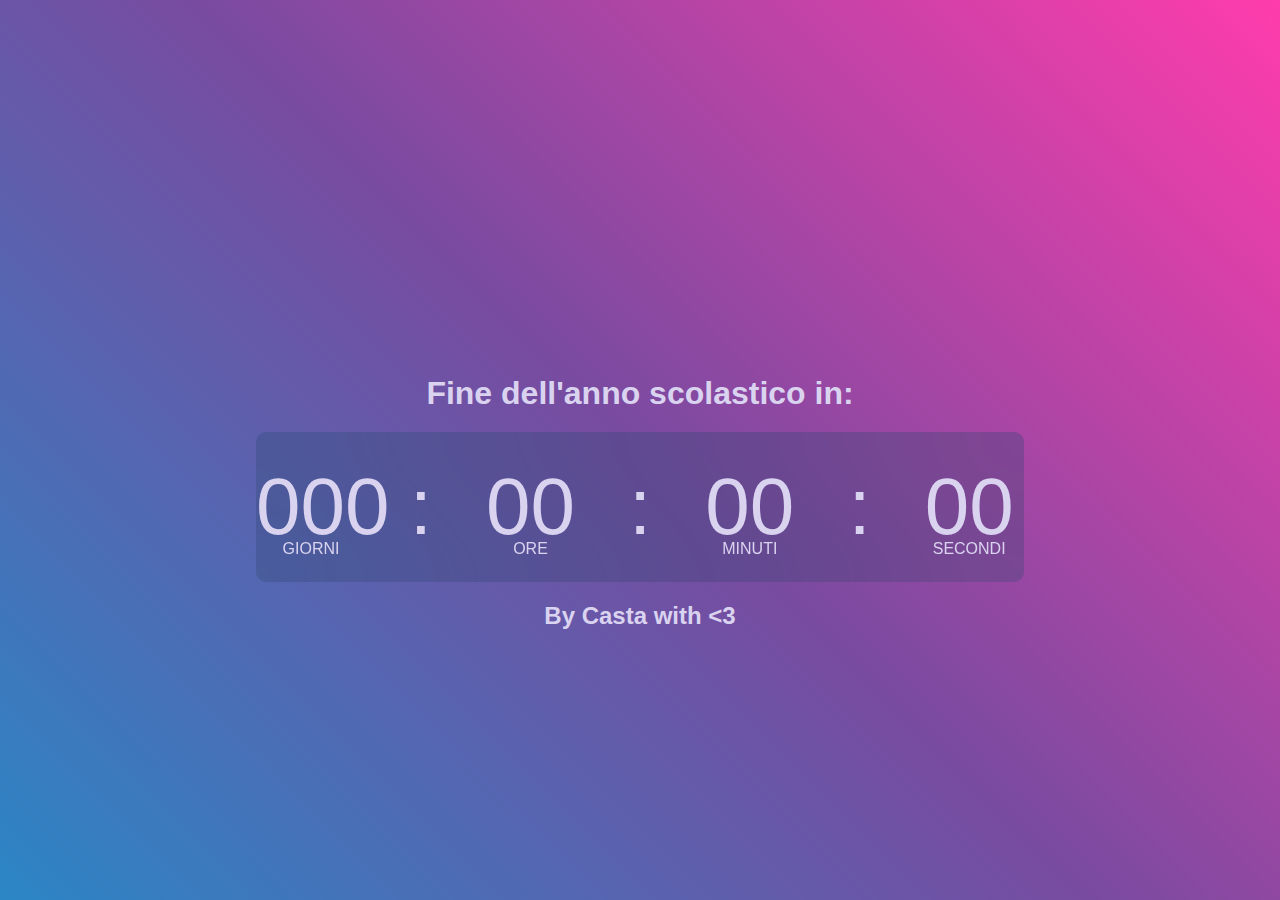
<file: index.html>
<!DOCTYPE html>
<html lang="en">
<head>
    <meta charset="UTF-8">
    <title>Countdown fine scuola</title>
    <link rel="stylesheet" href="style.css">
</head>
<body>
<div class="hero">
    <div class="container">
        <h1>Fine dell'anno scolastico in:</h1>
        <div class="clock">
            <span id="days">000</span>
            <span>:</span>
            <span id="hrs">00</span>
            <span>:</span>
            <span id="min">00</span>
            <span>:</span>
            <span id="sec">00</span>
        </div>
        <h2>By Casta with <3</h2>
    </div>
</div>
<script>
    var countDownDate = new Date("June 8, 2024 14:00:00").getTime();

    var x = setInterval(function(){
        var now = new Date().getTime();
        var distance = countDownDate - now;

        var days = Math.floor(distance / (1000 * 60 * 60 * 24));
        var hours = Math.floor((distance % (1000 * 60 * 60 * 24)) / (1000 * 60 * 60));
        var minutes = Math.floor((distance % (1000 * 60 * 60)) / (1000 * 60));
        var seconds = Math.floor((distance % (1000 * 60)) / 1000);

        document.getElementById("days").innerHTML = days;
        document.getElementById("hrs").innerHTML = hours;
        document.getElementById("min").innerHTML = minutes;
        document.getElementById("sec").innerHTML = seconds;

        if (distance < 0) {
            clearInterval(x);
            document.getElementById("days").innerHTML = "FINE";
            document.getElementById("hrs").innerHTML = "FINE";
            document.getElementById("min").innerHTML = "FINE";
            document.getElementById("sec").innerHTML = "FINE";
        }
    }, 1000);
</script>

</body>
</html>
</file>
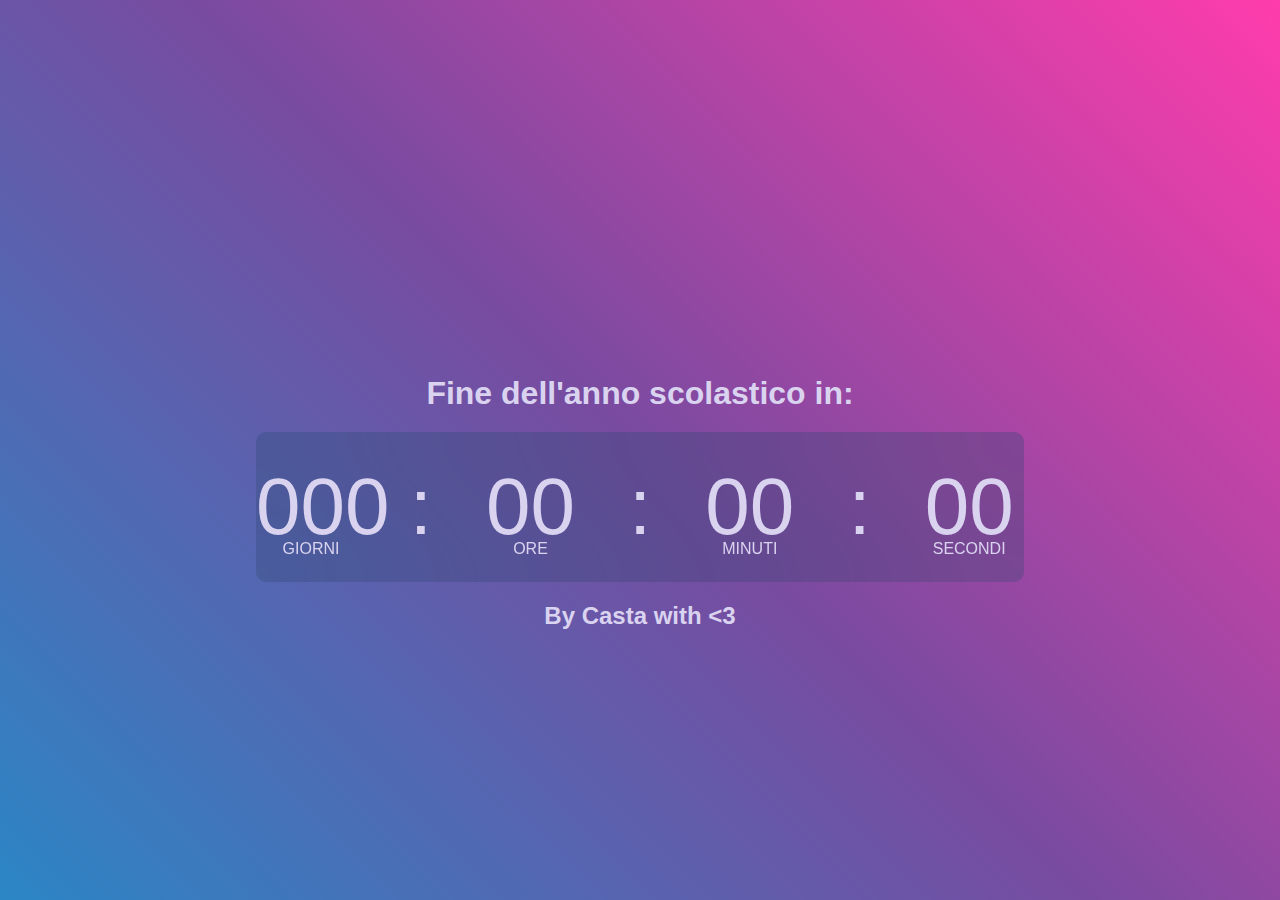
<file: old_index.html>
<!DOCTYPE html>
<html lang="en">
<head>
    <meta charset="UTF-8">
    <title>Countdown fine scuola</title>
    <link rel="stylesheet" href="old_style.css">
</head>
<body>
<div class="hero">
    <div class="container">
        <h1>Fine dell'anno scolastico in:</h1>
        <div class="clock">
            <span id="days">000</span>
            <span>:</span>
            <span id="hrs">00</span>
            <span>:</span>
            <span id="min">00</span>
            <span>:</span>
            <span id="sec">00</span>
        </div>
        <h2>By Casta with <3</h2>
    </div>
</div>
<script>
    var countDownDate = new Date("June 8, 2024 14:00:00").getTime();

    var x = setInterval(function(){
        var now = new Date().getTime();
        var distance = countDownDate - now;

        var days = Math.floor(distance / (1000 * 60 * 60 * 24));
        var hours = Math.floor((distance % (1000 * 60 * 60 * 24)) / (1000 * 60 * 60));
        var minutes = Math.floor((distance % (1000 * 60 * 60)) / (1000 * 60));
        var seconds = Math.floor((distance % (1000 * 60)) / 1000);

        document.getElementById("days").innerHTML = days;
        document.getElementById("hrs").innerHTML = hours;
        document.getElementById("min").innerHTML = minutes;
        document.getElementById("sec").innerHTML = seconds;

        if (distance < 0) {
            clearInterval(x);
            document.getElementById("days").innerHTML = "FINE";
            document.getElementById("hrs").innerHTML = "FINE";
            document.getElementById("min").innerHTML = "FINE";
            document.getElementById("sec").innerHTML = "FINE";
        }
    }, 1000);
</script>

</body>
</html>
</file>
<file: style.css>
* {
    margin: 0;
    padding: 0;
    font-family: 'Jost', sans-serif;
    box-sizing: border-box;
}

h1 {
    margin-bottom: 20px;
}	

h2 {
    margin-top: 20px;
}

.hero {
    display: flex;
    flex-direction: column;
    align-items: center;
    justify-content: center;
    height: 100vh;
    background-color: #FF3CAC;
    background-image: linear-gradient(225deg, #FF3CAC 0%, #784BA0 50%, #2B86C5 100%);
    color: #dad3f0;
}

.container {
    width: 60%;
    max-width: 800px;
    height: 150px;
    margin: 0 auto;
    text-align: center;
}

.clock {
    width: 100%;
    height: 100%;
    background: rgba(28, 68, 100, 0.25);
    border-radius: 10px;
    display: flex;
    align-items: center;
    justify-content: center;
    backdrop-filter: blur(40px);
}

.clock span {
    font-size: 80px;
    width: 110px;
    display: inline-block;
    text-align: center;
    position: relative;
}

.clock span::after {
    font-size: 16px;
    position: absolute;
    bottom: -5px;
    left: 50%;
    transform: translateX(-50%);
}

#days::after {
    content: 'GIORNI';
}

#hrs::after {
    content: 'ORE';
}

#min::after {
    content: 'MINUTI';
}

#sec::after {
    content: 'SECONDI';
}
</file>
<file: old_style.css>
* {
    margin: 0;
    padding: 0;
    font-family: 'Jost', sans-serif;
    box-sizing: border-box;
}

h1 {
    margin-bottom: 20px;
}	

h2 {
    margin-top: 20px;
}

.hero {
    display: flex;
    flex-direction: column;
    align-items: center;
    justify-content: center;
    height: 100vh;
    background-color: #FF3CAC;
    background-image: linear-gradient(225deg, #FF3CAC 0%, #784BA0 50%, #2B86C5 100%);
    color: #dad3f0;
}

.container {
    width: 60%;
    max-width: 800px;
    height: 150px;
    margin: 0 auto;
    text-align: center;
}

.clock {
    width: 100%;
    height: 100%;
    background: rgba(28, 68, 100, 0.25);
    border-radius: 10px;
    display: flex;
    align-items: center;
    justify-content: center;
    backdrop-filter: blur(40px);
}

.clock span {
    font-size: 80px;
    width: 110px;
    display: inline-block;
    text-align: center;
    position: relative;
}

.clock span::after {
    font-size: 16px;
    position: absolute;
    bottom: -5px;
    left: 50%;
    transform: translateX(-50%);
}

#days::after {
    content: 'GIORNI';
}

#hrs::after {
    content: 'ORE';
}

#min::after {
    content: 'MINUTI';
}

#sec::after {
    content: 'SECONDI';
}
</file>
